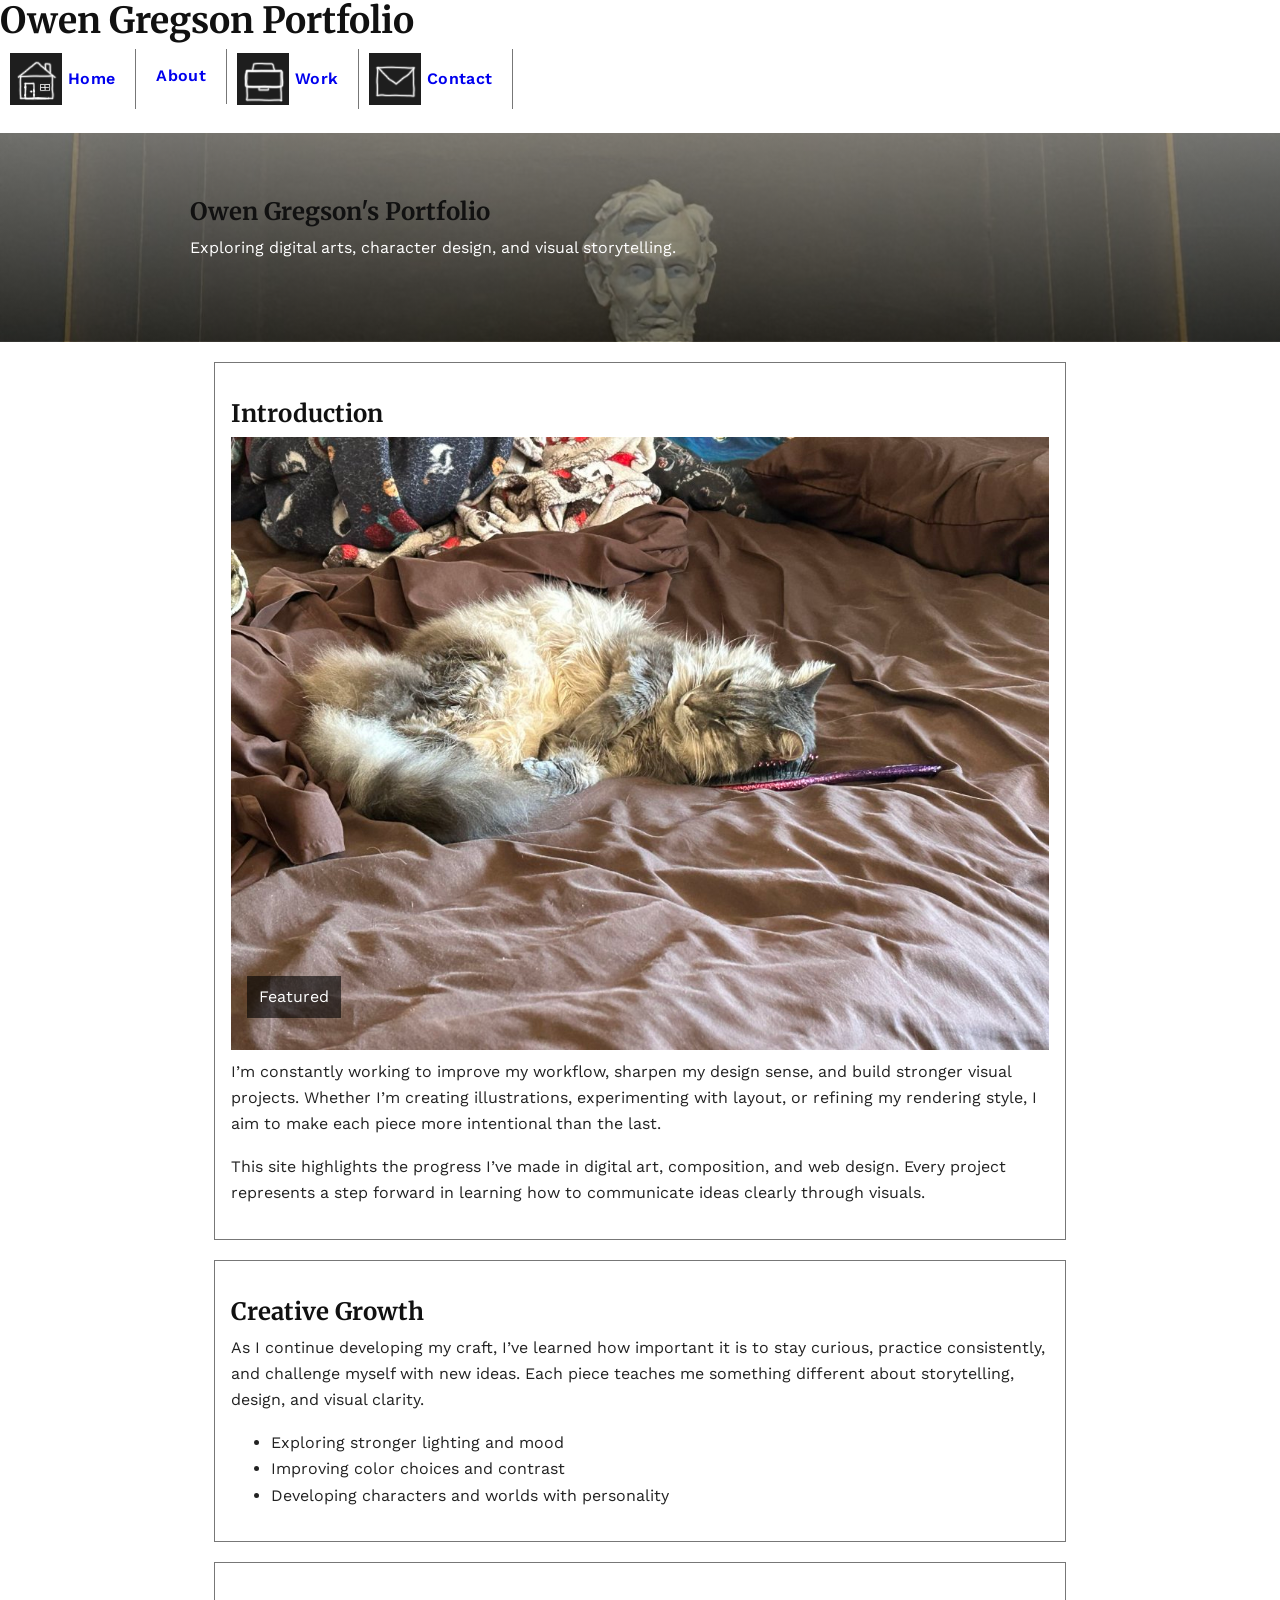
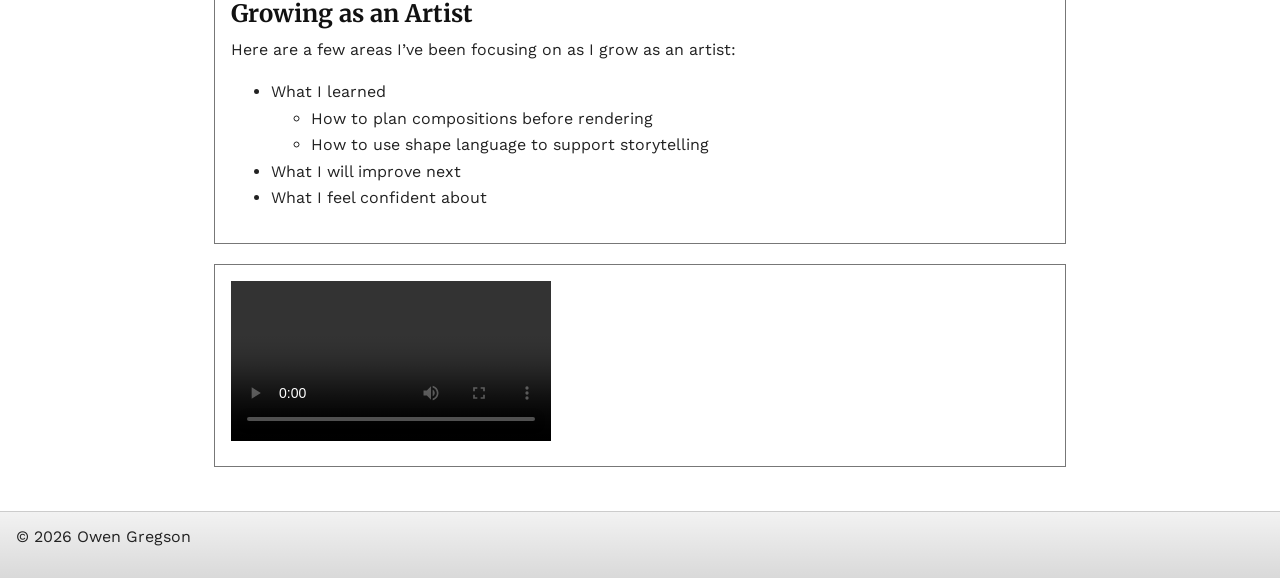
<file: index.html>
<!DOCTYPE html>
<html lang="en">
    <head>
        <meta charset="utf-8">
        <meta name="viewport" content="width=device-width, initial-scale=1.0">
        <title>Home | Owen Gregson</title>
        
        <!-- NEW: Google Fonts link -->
        <link rel="preconnect" href="https://fonts.googleapis.com">
        <link rel="preconnect" href="https://fonts.gstatic.com" crossorigin>
        <link href="https://fonts.googleapis.com/css2?family=Merriweather:ital,opsz,wght@0,18..144,300..900;1,18..144,300..900&family=Work+Sans:ital,wght@0,100..900;1,100..900&display=swap" rel="stylesheet">
        
        <link rel="stylesheet" href="css/styles.css">
    </head>
    <body>

    <!-- Site header -->
    <header>
        <h1>Owen Gregson Portfolio</h1>

        <!-- Primary navigation -->
        <nav aria-label="Primary">
            <ul>
                <li><a class="nav-home" href="index.html">Home</a></li>
                <li><a href="about.html">About</a></li>
                <li><a class="nav-work" href="work.html">Work</a></li>
                <li><a class="nav-contact" href="contact.html">Contact</a></li>
            </ul>
        </nav>
    </header>

    <!-- Main content -->
    <main>

        <!-- Week 11 Hero -->
        <section class="hero">
            <div class="hero-inner">
                <h2>Owen Gregson's Portfolio</h2>
                <p>Exploring digital arts, character design, and visual storytelling.</p>
            </div>
        </section>

        <section>
            <h2>Introduction</h2>

            <!-- Featured image with overlay badge (Week 7 CSS practice) -->
            <div class="feature">
            <img src="img/Elise.jpg" alt="Grey cat resting in a bed laying on a hairbrush.">
            <p class="badge">Featured</p>
            </div>

            <p>I’m constantly working to improve my workflow, sharpen my design sense, and build stronger visual projects. Whether I’m creating illustrations, experimenting with layout, or refining my rendering style, I aim to make each piece more intentional than the last.</p>
            <p>This site highlights the progress I’ve made in digital art, composition, and web design. Every project represents a step forward in learning how to communicate ideas clearly through visuals.</p>
         </section>

        <section>
           <h2>Creative Growth</h2>
            <p>As I continue developing my craft, I’ve learned how important it is to stay curious, practice consistently, and challenge myself with new ideas. Each piece teaches me something different about storytelling, design, and visual clarity.</p>

            <ul>
                <li>Exploring stronger lighting and mood</li>
                <li>Improving color choices and contrast</li>
                <li>Developing characters and worlds with personality</li>
            </ul>
        </section>

        <section>
            <h2>Growing as an Artist</h2>

            <p>Here are a few areas I’ve been focusing on as I grow as an artist:</p>

            <ul>
                <li>What I learned
                    <ul>
                        <li>How to plan compositions before rendering</li>
                        <li>How to use shape language to support storytelling</li>
                    </ul>
                </li>
                <li>What I will improve next</li>
                <li>What I feel confident about</li>
            </ul>
        </section>

        <section>
            <video controls width="320">
                <source src="media/flower.mp4" type="video/mp4">
                Your browser does not support the video tag.
            </video>
        </section>
    </main>

    <!-- Site footer -->
    <footer>
        <p>&copy; 2026 Owen Gregson</p>
    </footer>
    
    </body>
</html>
</file>
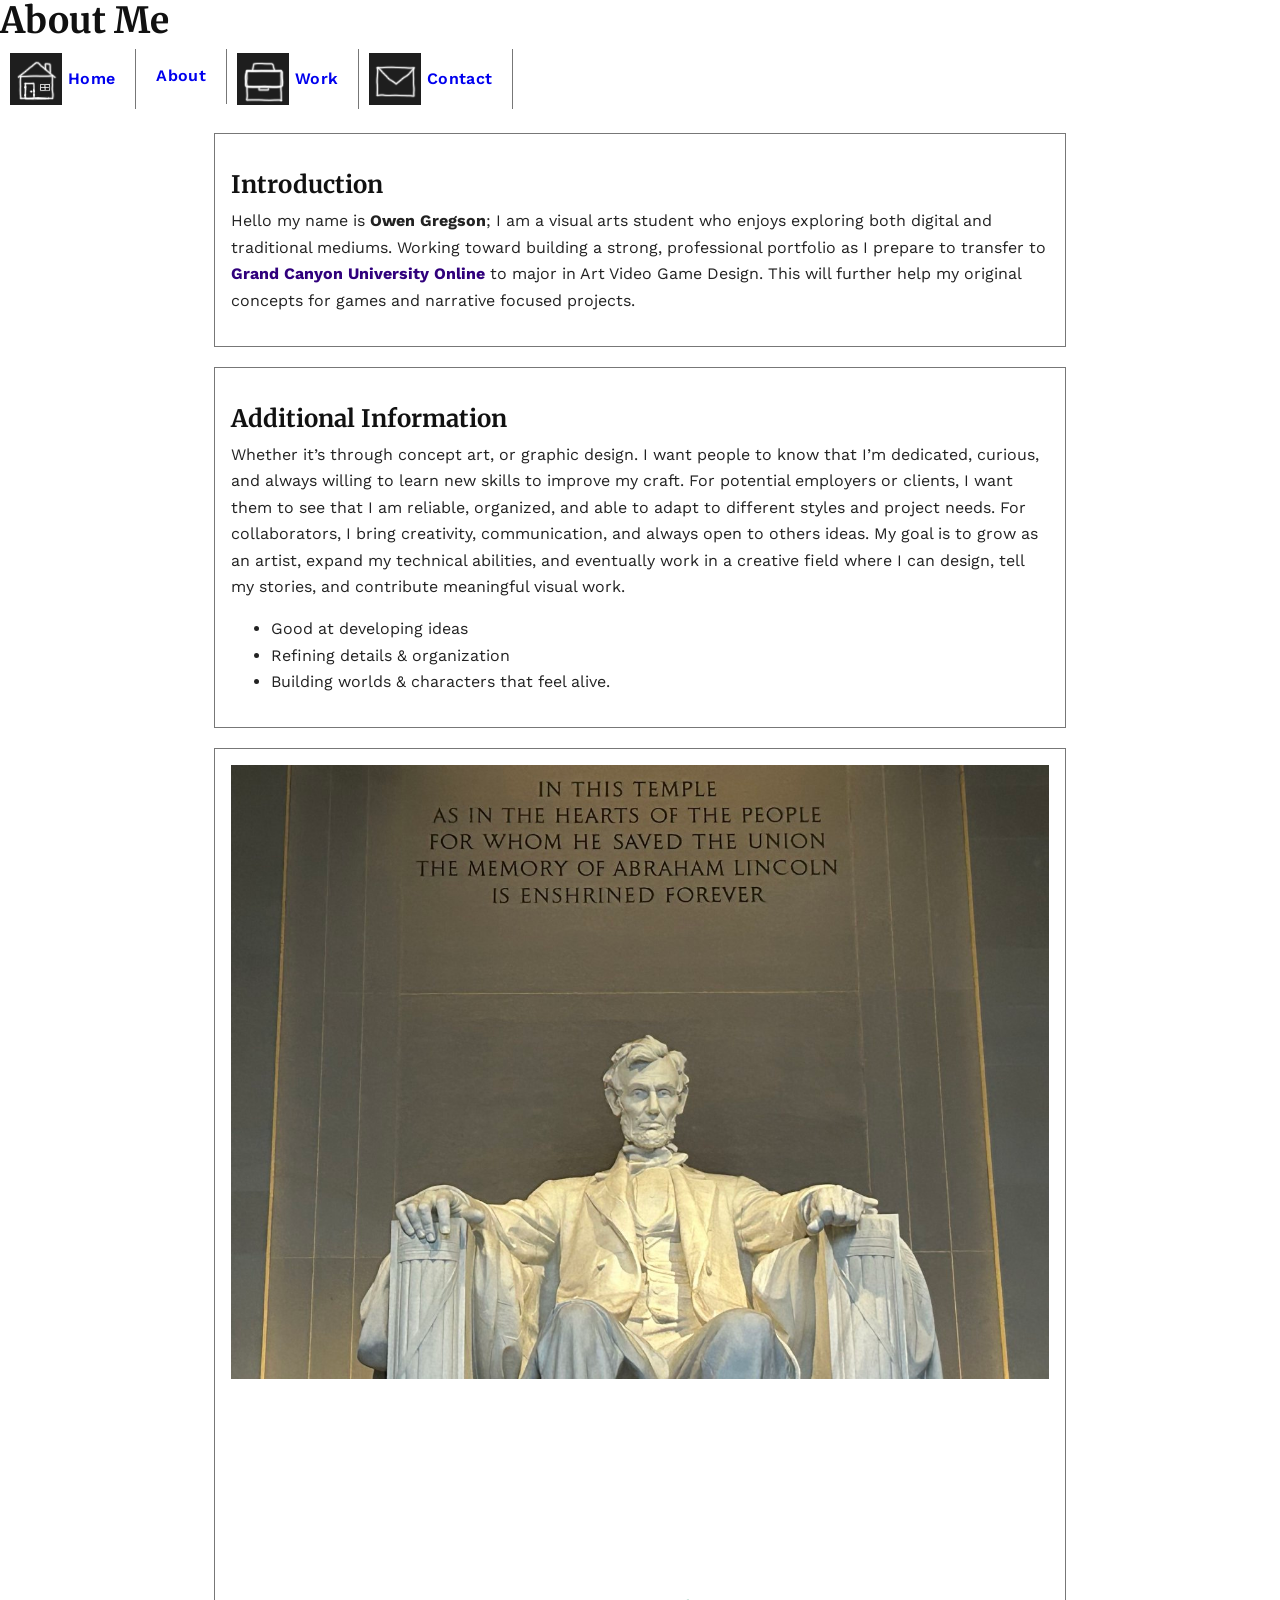
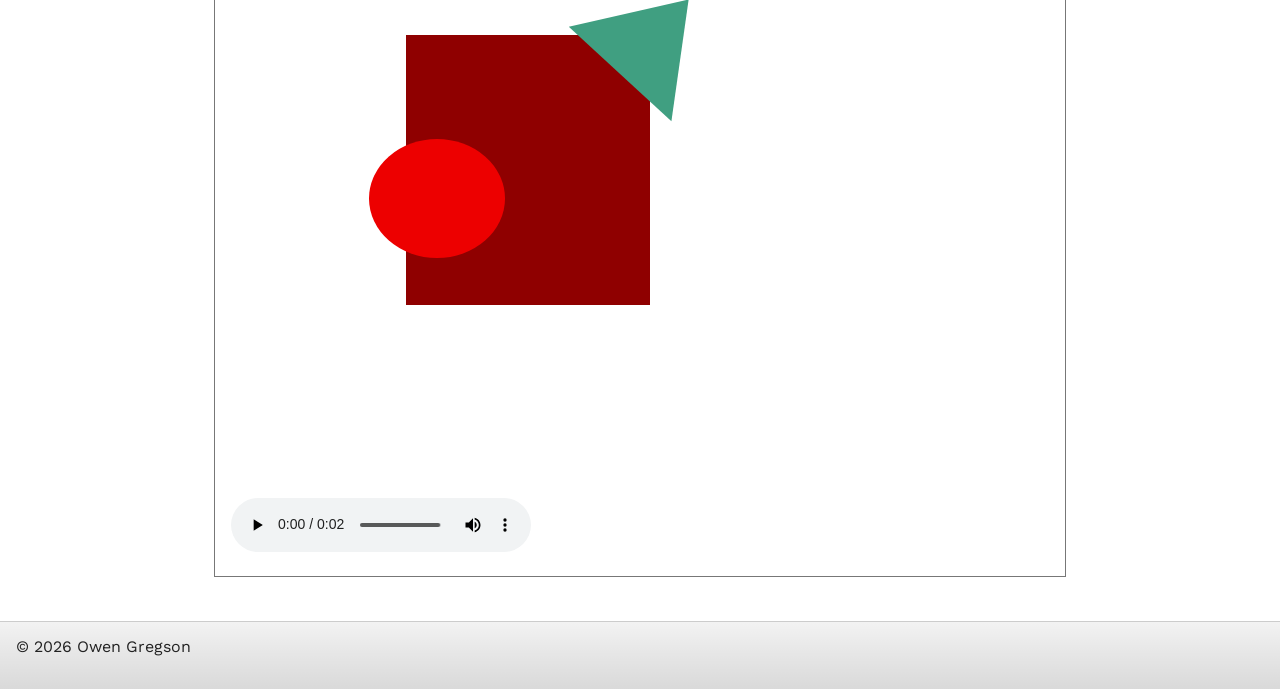
<file: about.html>
<!DOCTYPE html>
<html lang="en">
    <head>
        <meta charset="utf-8">
        <meta name="viewport" content="width=device-width, initial-scale=1.0">
        <title>About | Owen Gregson</title>

        <!-- NEW: Google Fonts link -->
        <link rel="preconnect" href="https://fonts.googleapis.com">
        <link rel="preconnect" href="https://fonts.gstatic.com" crossorigin>
        <link href="https://fonts.googleapis.com/css2?family=Merriweather:ital,opsz,wght@0,18..144,300..900;1,18..144,300..900&family=Work+Sans:ital,wght@0,100..900;1,100..900&display=swap" rel="stylesheet">
        
        <link rel="stylesheet" href="css/styles.css">
    </head>
    <body>

    <!-- Site header -->
    <header>
        <h1>About Me</h1>

        <!-- Primary navigation -->
        <nav aria-label="Primary">
            <ul>
                <li><a class="nav-home" href="index.html">Home</a></li>
                <li><a href="about.html">About</a></li>
                <li><a class="nav-work" href="work.html">Work</a></li>
                <li><a class="nav-contact" href="contact.html">Contact</a></li>
            </ul>
        </nav>
    </header>
    
    <!-- Main content -->
    <main>
        <section>
            <h2>Introduction</h2>
            <p>Hello my name is <strong>Owen Gregson</strong>; I am a visual arts student who enjoys exploring both digital and traditional mediums. Working toward building a strong, professional portfolio as I prepare to transfer to <span class="highlight">Grand Canyon University Online</span> to major in Art Video Game Design. This will further help my original concepts for games and narrative focused projects.</p>
        </section>

        <section>
            <h2>Additional Information</h2>
            <p>Whether it’s through concept art, or graphic design. I want people to know that I’m dedicated, curious, and always willing to learn new skills to improve my craft. For potential employers or clients, I want them to see that I am reliable, organized, and able to adapt to different styles and project needs. For collaborators, I bring creativity, communication, and always open to others ideas. My goal is to grow as an artist, expand my technical abilities, and eventually work in a creative field where I can design, tell my stories, and contribute meaningful visual work. </p>

            <ul>
                <li>Good at developing ideas</li>
                <li>Refining details &amp; organization</li>
                <li>Building worlds &amp; characters that feel alive.</li>
            </ul>
        </section>
        
        <section>
            <img src="img/Lincoln-Memorial.jpg" alt="Inside view of Lincoln memorial statue along with engraved words on the wall above.">

            <img src="img/icon.svg" alt="Dark red rectangle with a red ellipse nose and greenish teal triangle hat.">

            <audio controls>
                <source src="media/t-rex-roar.mp3" type="audio/mpeg">
                Your browser does not support the audio element.
            </audio>
        </section>
    </main>

    <!-- Site footer -->
    <footer>
        <p>&copy; 2026 Owen Gregson</p>
    </footer>

    </body>
</html>
</file>
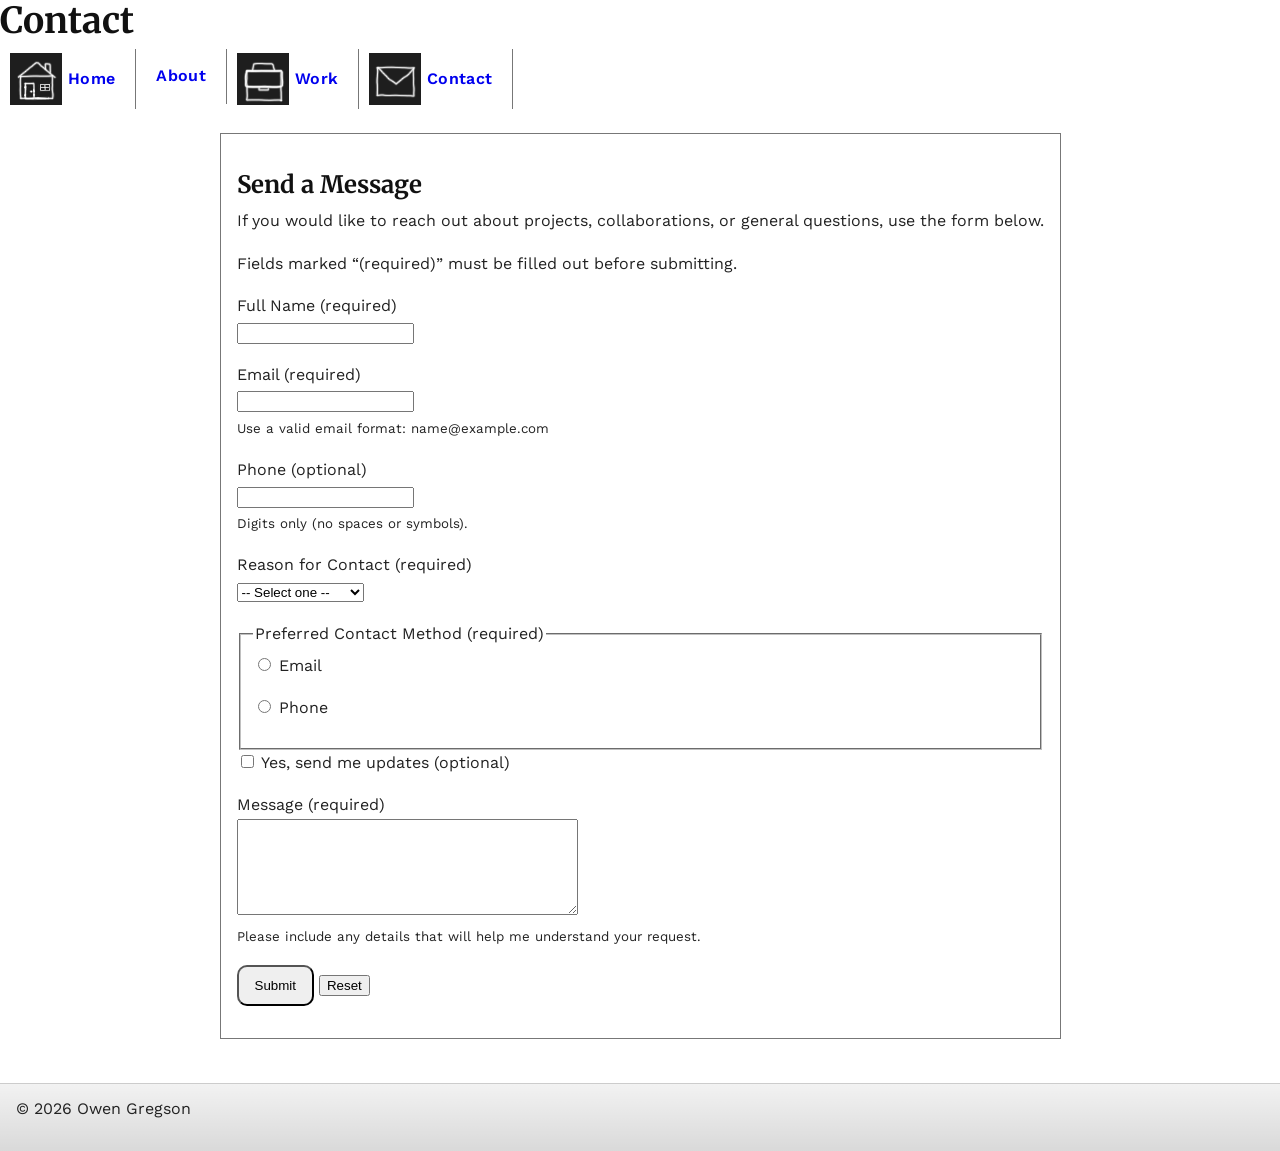
<file: contact.html>
<!DOCTYPE html>
<html lang="en">
    <head>
        <meta charset="utf-8">
        <meta name="viewport" content="width=device-width, initial-scale=1.0">
        <title>Contact | Owen Gregson</title>

        <!-- NEW: Google Fonts link -->
        <link rel="preconnect" href="https://fonts.googleapis.com">
        <link rel="preconnect" href="https://fonts.gstatic.com" crossorigin>
        <link href="https://fonts.googleapis.com/css2?family=Merriweather:ital,opsz,wght@0,18..144,300..900;1,18..144,300..900&family=Work+Sans:ital,wght@0,100..900;1,100..900&display=swap" rel="stylesheet">
        
        <link rel="stylesheet" href="css/styles.css">
    </head>
    <body>
        
    <!-- Site header -->
    <header>
        <h1>Contact</h1>

        <!-- Primary navigation -->
        <nav aria-label="Primary">
            <ul>
                <li><a class="nav-home" href="index.html">Home</a></li>
                <li><a href="about.html">About</a></li>
                <li><a class="nav-work" href="work.html">Work</a></li>
                <li><a class="nav-contact" href="contact.html">Contact</a></li>
            </ul>
        </nav>
    </header>
    
    <!-- Main content -->
   <main>

    <!-- Contact form section -->
    <section>
        <h2>Send a Message</h2>
        <p>If you would like to reach out about projects, collaborations, or general questions, use the form below.</p>
        <p>Fields marked “(required)” must be filled out before submitting.</p>
        
     <form action="#" method="post">    

        <!-- Full Name -->
        <p>
         <label for="fullname">Full Name (required)</label><br>
         <input type="text" id="fullname" name="fullname" required>
        </p>

        <!-- Email -->
        <p>
            <label for="email">Email (required)</label><br>
            <input type="email" id="email" name="email" required>
            <br><small>Use a valid email format: name@example.com</small>
        </p>

        <!-- Phone -->
         <p>
            <label for="phone">Phone (optional)</label><br>
            <input type="tel" id="phone" name="phone">
            <br><small>Digits only (no spaces or symbols).</small>
        </p>

        <!-- Reason for Contact -->
        <p>
            <label for="reason">Reason for Contact (required)</label><br>
            <select id="reason" name="reason" required>
                <option value="">-- Select one --</option>
                <option value="question">General Question</option>
                <option value="project">Project Inquiry</option>
                <option value="collab">Collaboration</option>
                <option value="other">Other</option>
            </select>
        </p>

        <!-- Preferred Contact Method -->
        <fieldset>
            <legend>Preferred Contact Method (required)</legend>

            <p>
                <input type="radio" id="pref-email" name="preferred_contact" value="email" required>
                <label for="pref-email">Email</label>
            </p>

            <p>
                <input type="radio" id="pref-phone" name="preferred_contact" value="phone">
                <label for="pref-phone">Phone</label>
            </p>
        </fieldset>
        
        <!-- Newsletter -->
        <p>
            <input type="checkbox" id="newsletter" name="newsletter" value="yes">
            <label for="newsletter">Yes, send me updates (optional)</label>
        </p>
        
        <!-- Message -->
        <p>
            <label for="message">Message (required)</label><br>
            <textarea id="message" name="message" rows="6" cols="40" required></textarea>
            <br><small>Please include any details that will help me understand your request.</small>
        </p>

        <!-- Buttons -->
        <p>
            <button type="submit">Submit</button>
            <button type="reset">Reset</button>
        </p>

     </form>  
    </section>
   </main>

    <!-- Site footer -->
    <footer>
        <p>&copy; 2026 Owen Gregson</p>
    </footer>

    </body>
</html>
</file>
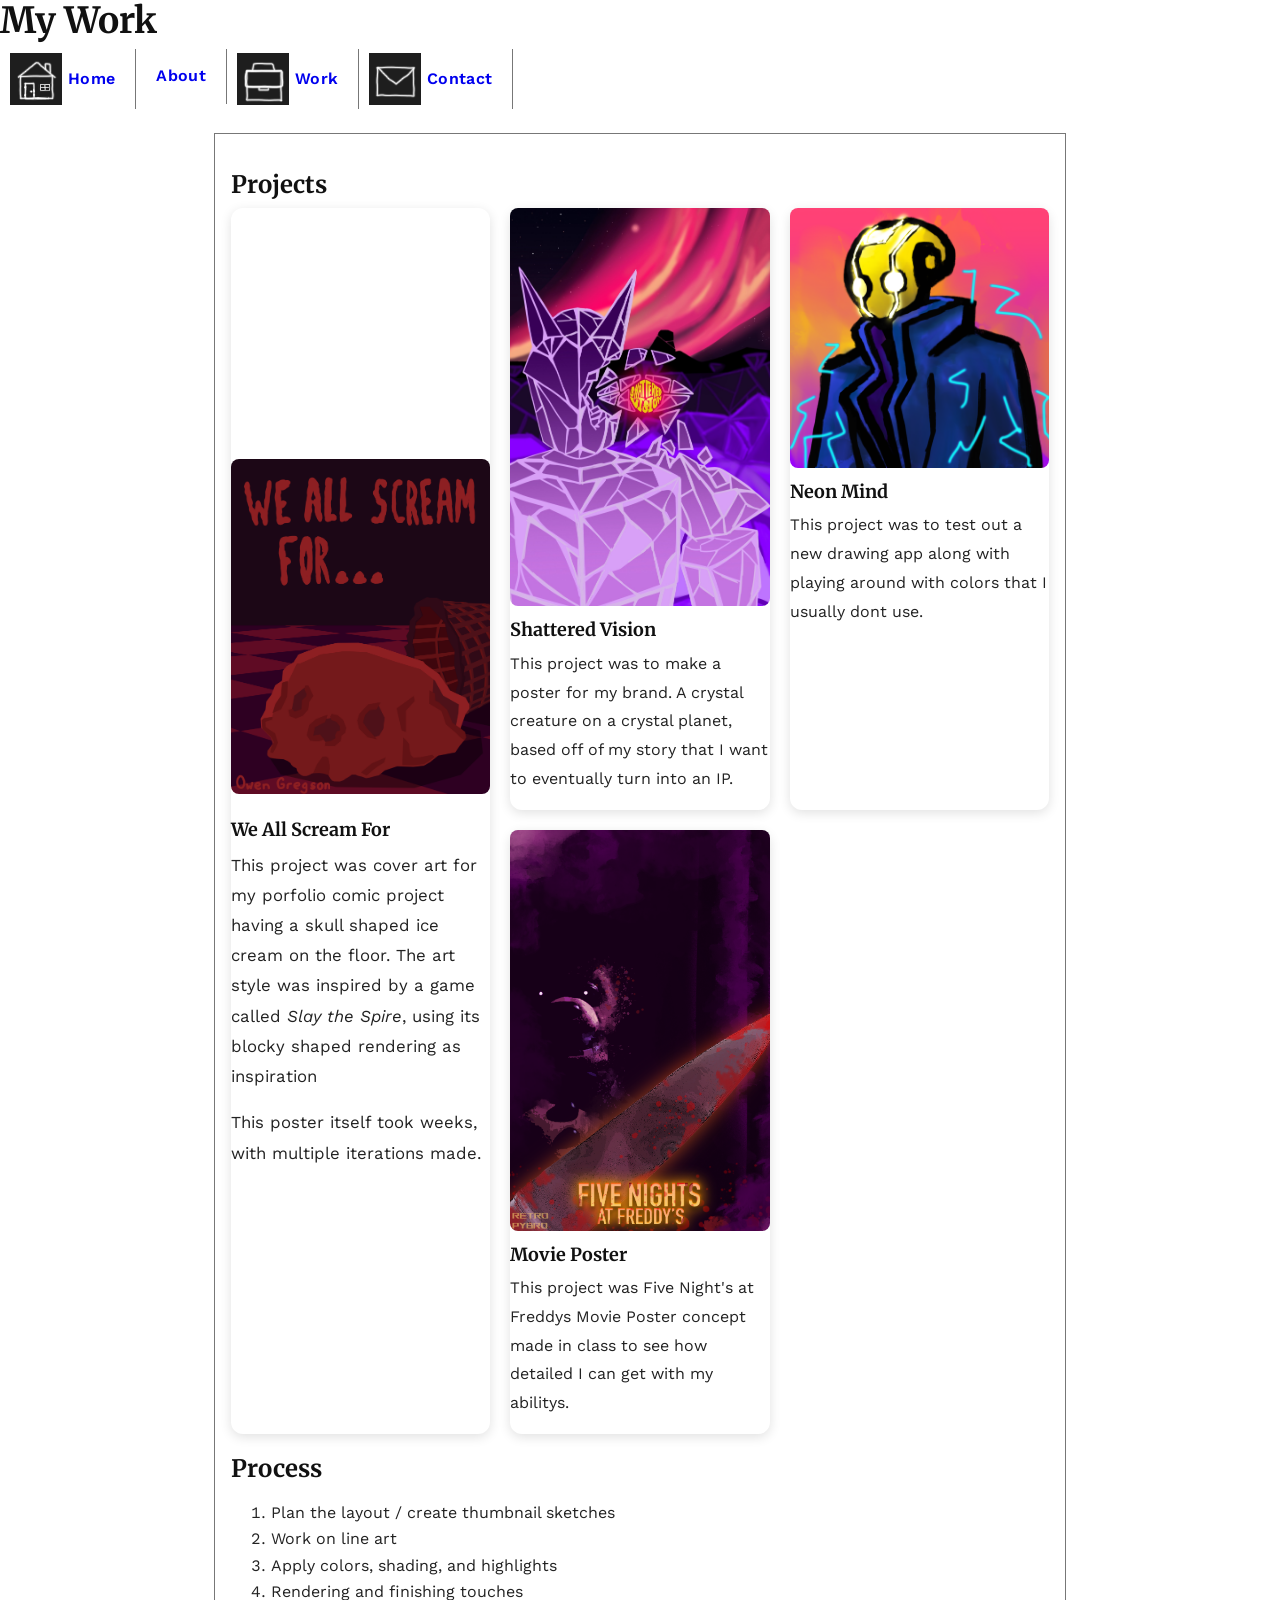
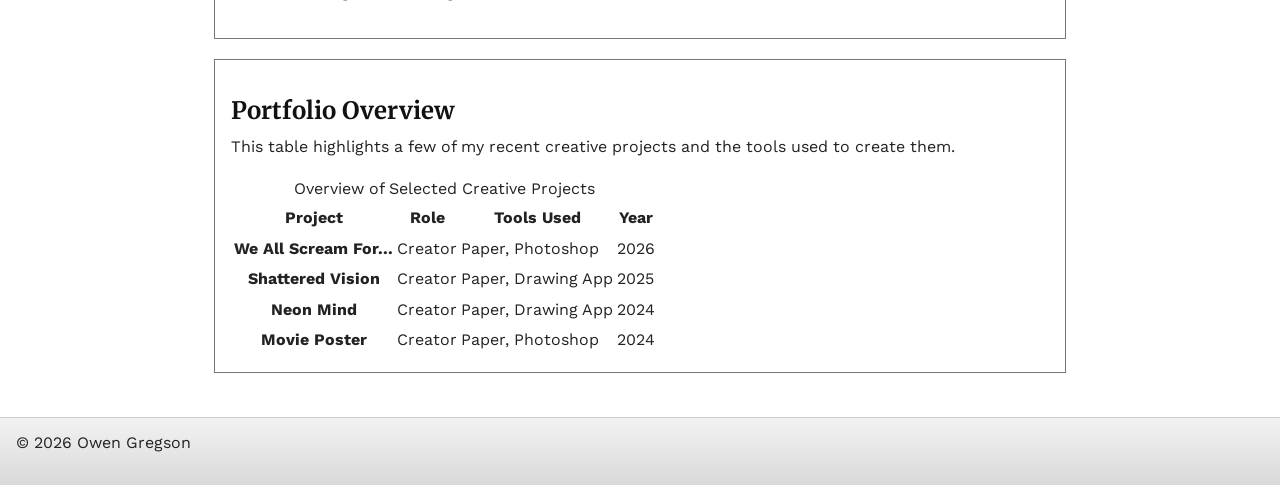
<file: work.html>
<!DOCTYPE html>
<html lang="en">
    <head>
        <meta charset="utf-8">
        <meta name="viewport" content="width=device-width, initial-scale=1.0">
        <title>Work | Owen Gregson</title>

        <!-- NEW: Google Fonts link -->
        <link rel="preconnect" href="https://fonts.googleapis.com">
        <link rel="preconnect" href="https://fonts.gstatic.com" crossorigin>
        <link href="https://fonts.googleapis.com/css2?family=Merriweather:ital,opsz,wght@0,18..144,300..900;1,18..144,300..900&family=Work+Sans:ital,wght@0,100..900;1,100..900&display=swap" rel="stylesheet">
        
        <link rel="stylesheet" href="css/styles.css">
    </head>
    <body>

    <!-- Site header -->
    <header>
        <h1>My Work</h1>

        <!-- Primary navigation -->
        <nav aria-label="Primary">
            <ul>
                <li><a class="nav-home" href="index.html">Home</a></li>
                <li><a href="about.html">About</a></li>
                <li><a class="nav-work" href="work.html">Work</a></li>
                <li><a class="nav-contact" href="contact.html">Contact</a></li>
            </ul>
        </nav>
    </header>

    <!-- Main content -->
    <main>
        <section>
            <h2>Projects</h2>

            <div class="projects">

                <div class="project featured">
                    <img src="img/We-All-Scream-For-Cover.png" alt="Screenshot of my featured project.">
                    <h3>We All Scream For</h3>
                    <p>This project was cover art for my porfolio comic project having a skull shaped ice cream on the floor. The art style was inspired by a game called <em>Slay the Spire</em>, using its blocky shaped rendering as inspiration</p>
                    <p>This poster itself took weeks, with multiple iterations made.</p>
                </div>

                <div class="project">
                    <img src="img/Shattered-Vision-Poster.png" alt="Screenshot of Project 2 layout.">
                    <h3>Shattered Vision</h3>
                    <p>This project was to make a poster for my brand. A crystal creature on a crystal planet, based off of my story that I want to eventually turn into an IP.</p>
                </div>

                <div class="project">
                    <img src="img/Neon-Mind.png" alt="Screenshot of Project 3 layout.">
                    <h3>Neon Mind</h3>
                    <p>This project was to test out a new drawing app along with playing around with colors that I usually dont use.</p>
                </div>
                
                <div class="project">
                    <img src="img/Movie-Poster.png" alt="Screenshot of Project 4 layout.">
                    <h3>Movie Poster</h3>
                    <p>This project was Five Night's at Freddys Movie Poster concept made in class to see how detailed I can get with my abilitys.</p>
                </div>
            
            </div>    
            
            <h2>Process</h2>
            <ol>
                <li>Plan the layout / create thumbnail sketches</li>
                <li>Work on line art</li>
                <li>Apply colors, shading, and highlights</li>
                <li>Rendering and finishing touches</li>
            </ol>
        </section>

    <!-- Data table section -->
    <section>
        <h2>Portfolio Overview</h2>
        <p>This table highlights a few of my recent creative projects and the tools used to create them.</p>
        
        <table>
            <caption>Overview of Selected Creative Projects</caption>
            <thead>
                <tr>
                    <th scope="col">Project</th>
                    <th scope="col">Role</th>
                    <th scope="col">Tools Used</th>
                    <th scope="col">Year</th>
                </tr>
            </thead>
            <tbody>
                <tr>
                    <th scope="row">We All Scream For...</th>
                    <td>Creator</td>
                    <td>Paper, Photoshop</td>
                    <td>2026</td>
                </tr>
                <tr>
                    <th scope="row">Shattered Vision</th>
                    <td>Creator</td>
                    <td>Paper, Drawing App</td>
                    <td>2025</td>
                </tr>
                <tr>
                    <th scope="row">Neon Mind</th>
                    <td>Creator</td>
                    <td>Paper, Drawing App</td>
                    <td>2024</td>
                </tr>
                  <tr>
                    <th scope="row">Movie Poster</th>
                    <td>Creator</td>
                    <td>Paper, Photoshop</td>
                    <td>2024</td>
                </tr>
            </tbody>
        </table>
    </section>

    </main>

    <!-- Site footer -->
    <footer>
        <p>&copy; 2026 Owen Gregson</p>
    </footer>

    </body>
</html>
</file>
<file: css/styles.css>
/* ===== Week 9: Typography (Work Sans body + Merriweather headings) ===== */

body {
  font-family: "Work Sans", Arial, Helvetica, sans-serif;
  font-size: 16px;
  line-height: 1.65;
  color: #222;
  background-color: #fff;
  margin: 0;
  padding: 0;
}

/* Week 12 Footer fix */
html, body {
  height: 100%;
}


body {
  display: flex;
  flex-direction: column;
}

main {
  flex: 1;
}

/* constrain measure for comfortable line length and center content */
main {
  max-width: 820px;
  margin: 0 auto;
  padding: 0 1rem;
}

/* Headings use a complementary serif for contrast and scanability */
h1, h2, h3 {
  font-family: "Merriweather", "Work Sans", Georgia, serif;
  color: #111;
  margin-top: 0;
}

/* Heading sizes tuned for hierarchy and scanning */
h1 {
  font-size: 2.25rem;
  line-height: 1.15;
  margin: 0 0 0.5rem 0;
}

h2 {
  font-size: 1.5rem;
  line-height: 1.25;
  margin: 1.25rem 0 0.5rem 0;
}

h3 {
  font-size: 1.125rem;
  line-height: 1.3;
  margin: 0.75rem 0 0.5rem 0;
}

/* Paragraph spacing */
p {
  margin: 0 0 1rem 0;
  line-height: 1.65;
}

/* Navigation typography */
header nav a {
  font-family: "Work Sans", Arial, Helvetica, sans-serif;
  font-weight: 600;
  letter-spacing: 0.02em;
}

/* Small-screen adjustments */
@media (max-width: 600px) {
  body { font-size: 15px; line-height: 1.6; }
  h1 { font-size: 1.9rem; }
  main { padding: 0 0.75rem; }
}

/* Optional: slightly tighter measure on very wide screens */
@media (min-width: 1200px) {
  main { max-width: 900px; }
}

/* ===== Week 7: Base styles ===== */
* { box-sizing: border-box; }

main {
  padding: 24px;
}

section {
  border: 1px solid #777;
  padding: 16px;
  margin-bottom: 20px;
}

/* Scale image to container width */
section img,
figure img,
.feature img {
  max-width: 100%;
  height: auto;
  display: block;
}

/* ===== Week 7: Navigation menu using floats ===== */
header nav ul {
  list-style: none;
  margin: 0;
  padding: 0;
  display: flex;
}

header nav li {
  margin: 0;
}

header nav a {
  position: relative; 
  display: flex;
  align-items: center;
  gap: 8px;
  padding: 14px 20px;
  text-decoration: none;
  border-right: 1px solid #777;
}

header nav a:hover {
  text-decoration: underline;
}

/* Keyboard focus improvement */
header nav a:focus {
  outline: 2px solid currentColor;
  outline-offset: 2px;
}

/* ===== Week 11: CSS sprites for nav icons (Updated Week 16) ===== */
header nav a.nav-home,
header nav a.nav-work,
header nav a.nav-contact {
  padding-left: 68px;  
  height: 60px;         
}
header nav a.nav-home::before,
header nav a.nav-work::before,
header nav a.nav-contact::before {
  content: "";
  position: absolute;
  left: 10px;
  top: 50%;
  transform: translateY(-50%);
  width: 52px;
  height: 52px;
  background-image: url("../img/sprite.png");
  background-repeat: no-repeat;
  background-size: 192px 64px;
}
header nav a.nav-home::before {
    background-position: -6px center;
}

header nav a.nav-work::before {
    background-position: -70px center;
}

header nav a.nav-contact::before {
    background-position: -134px center;
}

/* ===== Week 7: Cascade demonstration ===== */
.project p { line-height: 1.8; }

/* ===== Week 7: Overlap + transparency ===== */
.feature {
  position: relative;
  display: inline-block;
}

.feature img {
  display: block;
  max-width: 100%;
  height: auto;
}

.badge {
  position: absolute;
  left: 16px;
  bottom: 16px;
  padding: 8px 12px;
  background: rgba(0, 0, 0, 0.6);
  color: #fff;
}

/* ===== Week 7: Footer ===== */
footer {
  border-top: 1px solid #ccc;
  padding: 12px 16px;
}

/* ===== Week 7: Highlight ===== */
.highlight {
  font-weight: bold;
  color: #30007c;
}

/* ===== Week 11: Full-width hero background (Fixed Week 13) ===== */
.hero {
  margin-left: calc(50% - 50vw);
  margin-right: calc(50% - 50vw);
  padding: 64px 16px;
  
  background-image:
    linear-gradient(rgba(143, 143, 143, 0.55), rgba(0, 0, 0, 0.55)),
    url("../img/Lincoln-Memorial.jpg");
  background-size: cover;
  background-position: center;
  color: #fff;
  border: none;
  background-color: transparent;
}

.hero-inner {
  max-width: 900px;
  margin: 0 auto;
}

.hero h2 { margin-top: 0; }

/* ===== Week 11: Subtle footer gradient/ tweaked on week 12 to fix ===== */
footer {
 background: linear-gradient(180deg, rgba(0, 0, 0, 0.05), rgba(0,0,0,0.15));
}

/* ===== Week 14: Projects Grid (lecture pattern) ===== */
.projects {
  display: grid;
  grid-template-columns: repeat(auto-fit, minmax(220px, 1fr));
  gap: 20px;
}

/* Featured card spans taller on larger screens (desktop) */
@media screen and (min-width: 850px) {
  .projects .project.featured {
    grid-row: span 2;
    display: grid;
    align-content: center;
    font-size: 1.05rem;
  }
}

/* ===== Week 14: Project card polish (customized)(updated week 16) ===== */
.projects .project {
  border-radius: 12px; 
  box-shadow: 0 3px 12px rgba(0,0,0,0.12); 
  transition: transform 200ms ease, box-shadow 200ms ease; 
}

.projects .project img {
  width: 100%;
  height: auto;
  display: block;
  border-radius: 8px;
  margin-bottom: 12px;
}

.projects .project:hover {
  transform: translateY(-5px); 
  box-shadow: 0 7px 20px rgba(0,0,0,0.16); 
}

/* ===== Week 14: Nav interaction feedback (customized) ===== */
header nav a {
  transition: background-color 180ms ease; 
}

header nav a:hover {
  background-color: rgba(0,0,0,0.08); 
}

header nav a:focus {
  outline: 2px solid currentColor;
  outline-offset: 3px; 
}

/* ===== Week 14: Submit button polish (customized) ===== */
button[type="submit"] {
  border-radius: 10px; 
  padding: 11px 16px; 
  transition: transform 180ms ease;
}

button[type="submit"]:hover {
  transform: translateY(-3px); 
}

button[type="submit"]:focus {
  outline: 2px solid currentColor;
  outline-offset: 3px;
}

/* ===== Week 14: Simple animation (customized) ===== */
@keyframes fadeInUp {
  from { opacity: 0; transform: translateY(8px); } 
  to   { opacity: 1; transform: translateY(0); }
}

.hero-inner {
  animation: fadeInUp 550ms ease-out; 
}

/* ===== Week 14: Respect reduced motion preferences ===== */
@media (prefers-reduced-motion: reduce) {
  * {
    animation: none !important;
    transition: none !important;
  }
}

/* ===== Week 12: Responsive breakpoints ===== */ 
@media (max-width: 900px) {
 section { padding: 10px; }
 header nav a { padding: 10px 12px; }
}

@media (max-width: 600px) {
 header nav li { float: none; }
 header nav a {
   display: block;
   border-right: none;
   border-bottom: 1px solid #ccc;
 }

  main {
    max-width: 100%;
    padding: 0 12px;
  }
}
</file>
